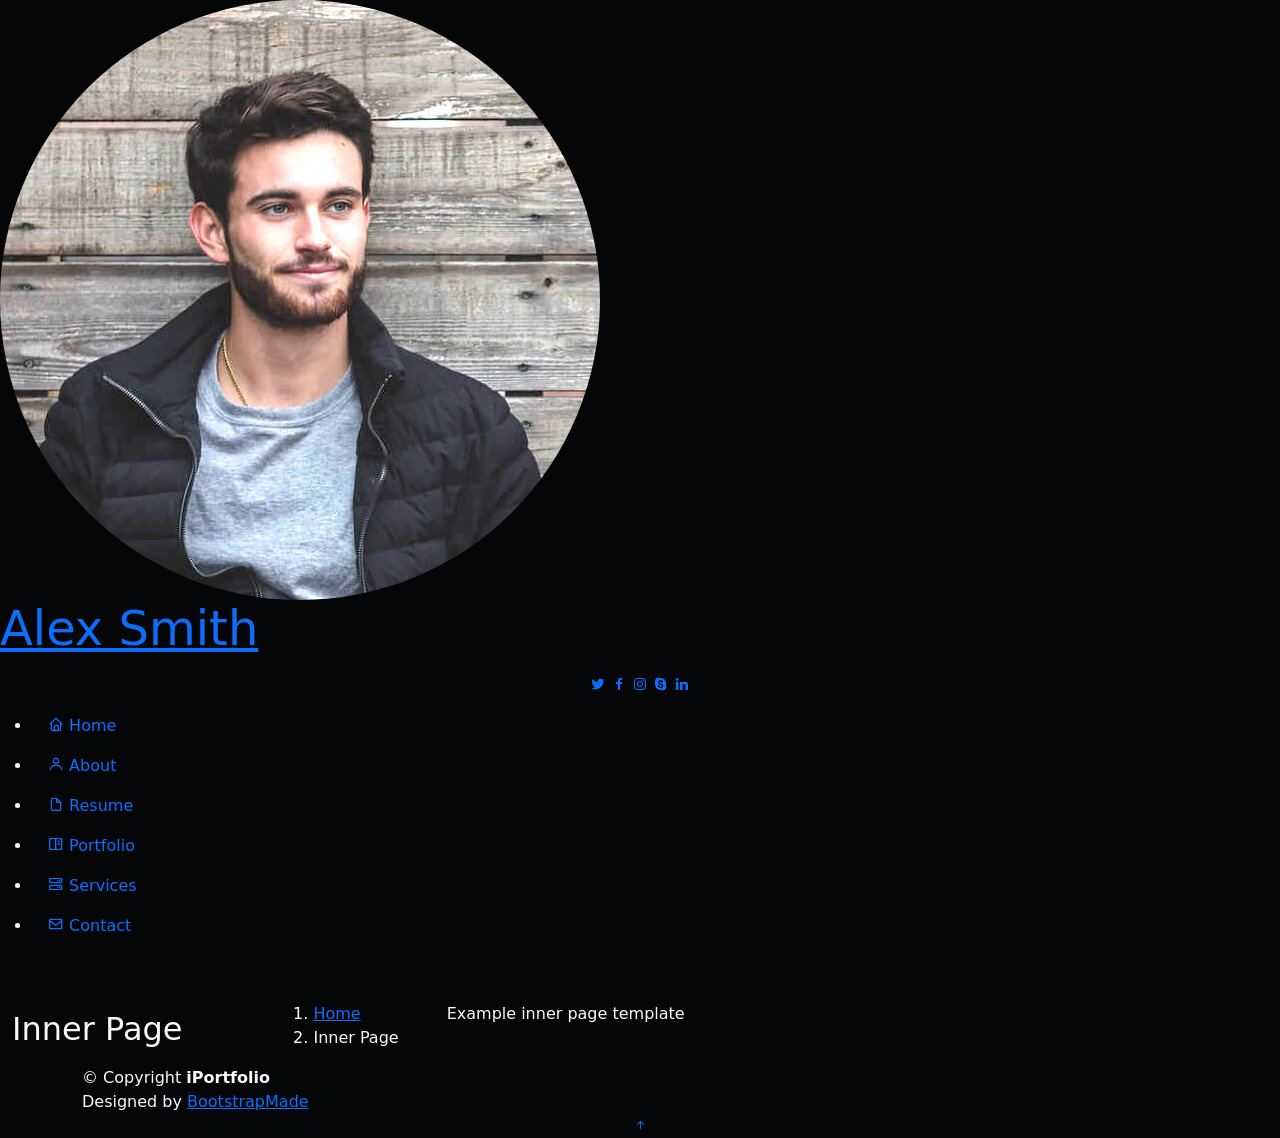
<file: inner-page.html>
<!DOCTYPE html>
<html lang="en">

<head>
  <meta charset="utf-8">
  <meta content="width=device-width, initial-scale=1.0" name="viewport">

  <title>Inner Page - iPortfolio Bootstrap Template</title>
  <meta content="" name="description">
  <meta content="" name="keywords">

  <!-- Favicons -->
  <link href="assets/img/favicon.png" rel="icon">
  <link href="assets/img/apple-touch-icon.png" rel="apple-touch-icon">

  <!-- Google Fonts -->
  <link href="https://fonts.googleapis.com/css?family=Open+Sans:300,300i,400,400i,600,600i,700,700i|Raleway:300,300i,400,400i,500,500i,600,600i,700,700i|Poppins:300,300i,400,400i,500,500i,600,600i,700,700i" rel="stylesheet">

  <!-- Vendor CSS Files -->
  <link href="assets/vendor/aos/aos.css" rel="stylesheet">
  <link href="assets/vendor/bootstrap/css/bootstrap.min.css" rel="stylesheet">
  <link href="assets/vendor/bootstrap-icons/bootstrap-icons.css" rel="stylesheet">
  <link href="assets/vendor/boxicons/css/boxicons.min.css" rel="stylesheet">
  <link href="assets/vendor/glightbox/css/glightbox.min.css" rel="stylesheet">
  <link href="assets/vendor/swiper/swiper-bundle.min.css" rel="stylesheet">

  <!-- Template Main CSS File -->
  <link href="assets/css/style.css" rel="stylesheet">

  <!-- =======================================================
  * Template Name: iPortfolio - v3.7.0
  * Template URL: https://bootstrapmade.com/iportfolio-bootstrap-portfolio-websites-template/
  * Author: BootstrapMade.com
  * License: https://bootstrapmade.com/license/
  ======================================================== -->
</head>

<body>

  <!-- ======= Mobile nav toggle button ======= -->
  <i class="bi bi-list mobile-nav-toggle d-xl-none"></i>

  <!-- ======= Header ======= -->
  <header id="header">
    <div class="d-flex flex-column">

      <div class="profile">
        <img src="assets/img/profile-img.jpg" alt="" class="img-fluid rounded-circle">
        <h1 class="text-light"><a href="index.html">Alex Smith</a></h1>
        <div class="social-links mt-3 text-center">
          <a href="#" class="twitter"><i class="bx bxl-twitter"></i></a>
          <a href="#" class="facebook"><i class="bx bxl-facebook"></i></a>
          <a href="#" class="instagram"><i class="bx bxl-instagram"></i></a>
          <a href="#" class="google-plus"><i class="bx bxl-skype"></i></a>
          <a href="#" class="linkedin"><i class="bx bxl-linkedin"></i></a>
        </div>
      </div>

      <nav id="navbar" class="nav-menu navbar">
        <ul>
          <li><a href="#hero" class="nav-link scrollto active"><i class="bx bx-home"></i> <span>Home</span></a></li>
          <li><a href="#about" class="nav-link scrollto"><i class="bx bx-user"></i> <span>About</span></a></li>
          <li><a href="#resume" class="nav-link scrollto"><i class="bx bx-file-blank"></i> <span>Resume</span></a></li>
          <li><a href="#portfolio" class="nav-link scrollto"><i class="bx bx-book-content"></i> <span>Portfolio</span></a></li>
          <li><a href="#services" class="nav-link scrollto"><i class="bx bx-server"></i> <span>Services</span></a></li>
          <li><a href="#contact" class="nav-link scrollto"><i class="bx bx-envelope"></i> <span>Contact</span></a></li>
        </ul>
      </nav><!-- .nav-menu -->
    </div>
  </header><!-- End Header -->

  <main id="main">

    <!-- ======= Breadcrumbs ======= -->
    <section class="breadcrumbs">
      <div class="container">

        <div class="d-flex justify-content-between align-items-center">
          <h2>Inner Page</h2>
          <ol>
            <li><a href="index.html">Home</a></li>
            <li>Inner Page</li>
          </ol>
        </div>

      </div>
    </section><!-- End Breadcrumbs -->

    <section class="inner-page">
      <div class="container">
        <p>
          Example inner page template
        </p>
      </div>
    </section>

  </main><!-- End #main -->

  <!-- ======= Footer ======= -->
  <footer id="footer">
    <div class="container">
      <div class="copyright">
        &copy; Copyright <strong><span>iPortfolio</span></strong>
      </div>
      <div class="credits">
        <!-- All the links in the footer should remain intact. -->
        <!-- You can delete the links only if you purchased the pro version. -->
        <!-- Licensing information: https://bootstrapmade.com/license/ -->
        <!-- Purchase the pro version with working PHP/AJAX contact form: https://bootstrapmade.com/iportfolio-bootstrap-portfolio-websites-template/ -->
        Designed by <a href="https://bootstrapmade.com/">BootstrapMade</a>
      </div>
    </div>
  </footer><!-- End  Footer -->

  <a href="#" class="back-to-top d-flex align-items-center justify-content-center"><i class="bi bi-arrow-up-short"></i></a>

  <!-- Vendor JS Files -->
  <script src="assets/vendor/purecounter/purecounter.js"></script>
  <script src="assets/vendor/aos/aos.js"></script>
  <script src="assets/vendor/bootstrap/js/bootstrap.bundle.min.js"></script>
  <script src="assets/vendor/glightbox/js/glightbox.min.js"></script>
  <script src="assets/vendor/isotope-layout/isotope.pkgd.min.js"></script>
  <script src="assets/vendor/swiper/swiper-bundle.min.js"></script>
  <script src="assets/vendor/typed.js/typed.min.js"></script>
  <script src="assets/vendor/waypoints/noframework.waypoints.js"></script>
  <script src="assets/vendor/php-email-form/validate.js"></script>

  <!-- Template Main JS File -->
  <script src="assets/js/main.js"></script>

</body>

</html>
</file>
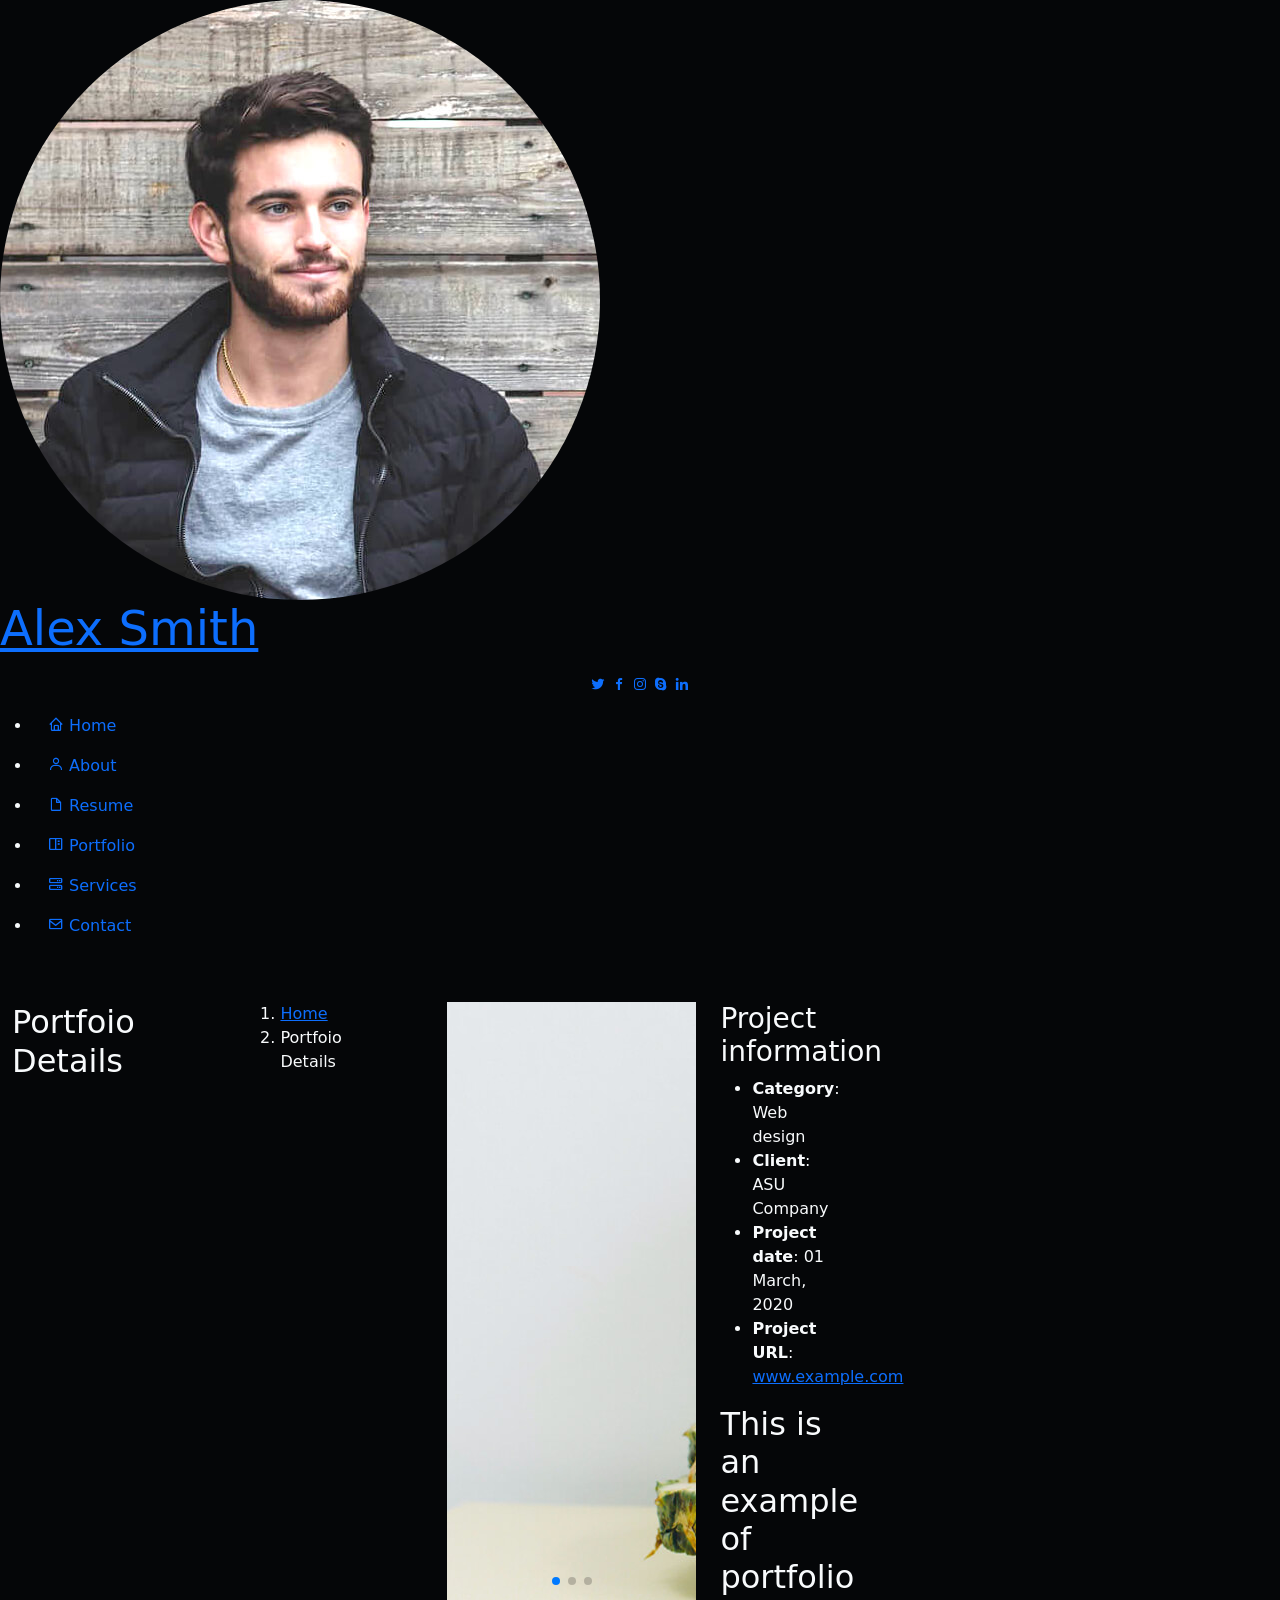
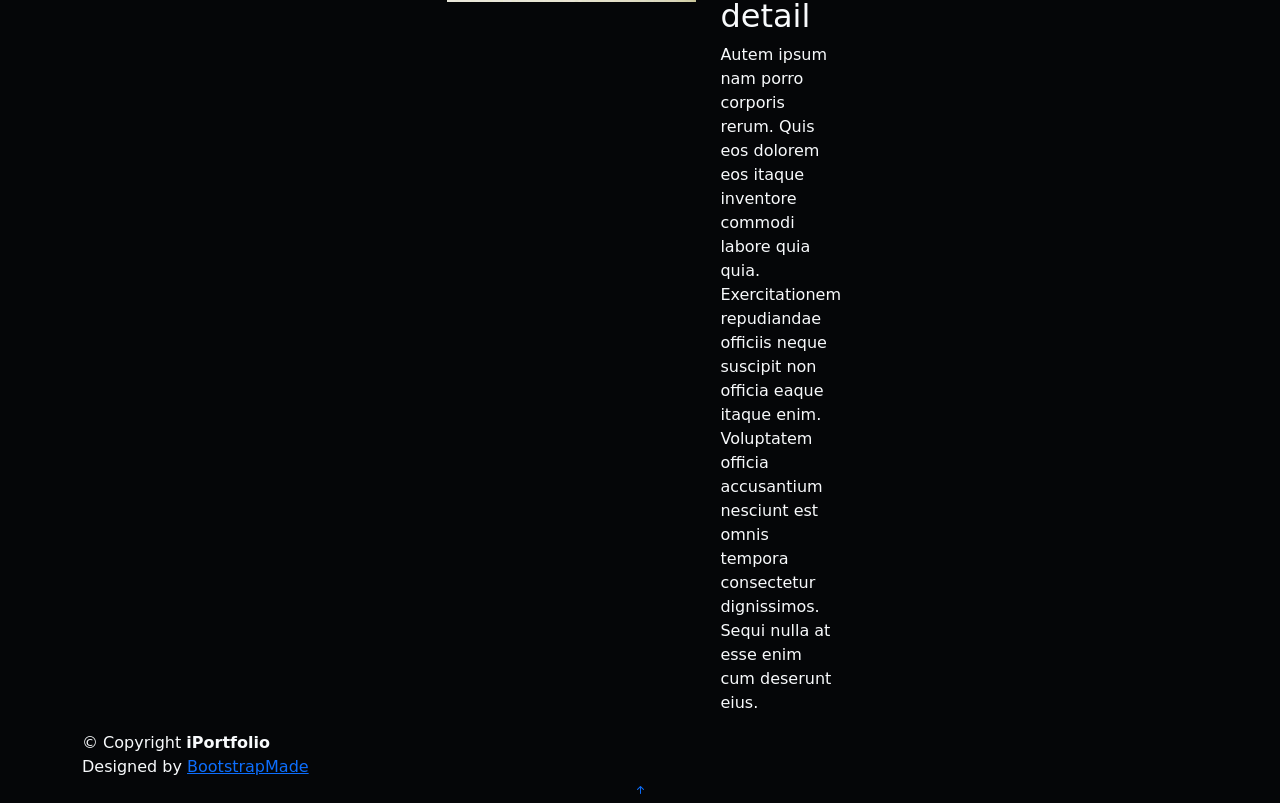
<file: portfolio-details.html>
<!DOCTYPE html>
<html lang="en">

<head>
  <meta charset="utf-8">
  <meta content="width=device-width, initial-scale=1.0" name="viewport">

  <title>Portfolio Details - iPortfolio Bootstrap Template</title>
  <meta content="" name="description">
  <meta content="" name="keywords">

  <!-- Favicons -->
  <link href="assets/img/favicon.png" rel="icon">
  <link href="assets/img/apple-touch-icon.png" rel="apple-touch-icon">

  <!-- Google Fonts -->
  <link href="https://fonts.googleapis.com/css?family=Open+Sans:300,300i,400,400i,600,600i,700,700i|Raleway:300,300i,400,400i,500,500i,600,600i,700,700i|Poppins:300,300i,400,400i,500,500i,600,600i,700,700i" rel="stylesheet">

  <!-- Vendor CSS Files -->
  <link href="assets/vendor/aos/aos.css" rel="stylesheet">
  <link href="assets/vendor/bootstrap/css/bootstrap.min.css" rel="stylesheet">
  <link href="assets/vendor/bootstrap-icons/bootstrap-icons.css" rel="stylesheet">
  <link href="assets/vendor/boxicons/css/boxicons.min.css" rel="stylesheet">
  <link href="assets/vendor/glightbox/css/glightbox.min.css" rel="stylesheet">
  <link href="assets/vendor/swiper/swiper-bundle.min.css" rel="stylesheet">

  <!-- Template Main CSS File -->
  <link href="assets/css/style.css" rel="stylesheet">

  <!-- =======================================================
  * Template Name: iPortfolio - v3.7.0
  * Template URL: https://bootstrapmade.com/iportfolio-bootstrap-portfolio-websites-template/
  * Author: BootstrapMade.com
  * License: https://bootstrapmade.com/license/
  ======================================================== -->
</head>

<body>

  <!-- ======= Mobile nav toggle button ======= -->
  <i class="bi bi-list mobile-nav-toggle d-xl-none"></i>

  <!-- ======= Header ======= -->
  <header id="header">
    <div class="d-flex flex-column">

      <div class="profile">
        <img src="assets/img/profile-img.jpg" alt="" class="img-fluid rounded-circle">
        <h1 class="text-light"><a href="index.html">Alex Smith</a></h1>
        <div class="social-links mt-3 text-center">
          <a href="#" class="twitter"><i class="bx bxl-twitter"></i></a>
          <a href="#" class="facebook"><i class="bx bxl-facebook"></i></a>
          <a href="#" class="instagram"><i class="bx bxl-instagram"></i></a>
          <a href="#" class="google-plus"><i class="bx bxl-skype"></i></a>
          <a href="#" class="linkedin"><i class="bx bxl-linkedin"></i></a>
        </div>
      </div>

      <nav id="navbar" class="nav-menu navbar">
        <ul>
          <li><a href="#hero" class="nav-link scrollto active"><i class="bx bx-home"></i> <span>Home</span></a></li>
          <li><a href="#about" class="nav-link scrollto"><i class="bx bx-user"></i> <span>About</span></a></li>
          <li><a href="#resume" class="nav-link scrollto"><i class="bx bx-file-blank"></i> <span>Resume</span></a></li>
          <li><a href="#portfolio" class="nav-link scrollto"><i class="bx bx-book-content"></i> <span>Portfolio</span></a></li>
          <li><a href="#services" class="nav-link scrollto"><i class="bx bx-server"></i> <span>Services</span></a></li>
          <li><a href="#contact" class="nav-link scrollto"><i class="bx bx-envelope"></i> <span>Contact</span></a></li>
        </ul>
      </nav><!-- .nav-menu -->
    </div>
  </header><!-- End Header -->

  <main id="main">

    <!-- ======= Breadcrumbs ======= -->
    <section id="breadcrumbs" class="breadcrumbs">
      <div class="container">

        <div class="d-flex justify-content-between align-items-center">
          <h2>Portfoio Details</h2>
          <ol>
            <li><a href="index.html">Home</a></li>
            <li>Portfoio Details</li>
          </ol>
        </div>

      </div>
    </section><!-- End Breadcrumbs -->

    <!-- ======= Portfolio Details Section ======= -->
    <section id="portfolio-details" class="portfolio-details">
      <div class="container">

        <div class="row gy-4">

          <div class="col-lg-8">
            <div class="portfolio-details-slider swiper">
              <div class="swiper-wrapper align-items-center">

                <div class="swiper-slide">
                  <img src="assets/img/portfolio/portfolio-details-1.jpg" alt="">
                </div>

                <div class="swiper-slide">
                  <img src="assets/img/portfolio/portfolio-details-2.jpg" alt="">
                </div>

                <div class="swiper-slide">
                  <img src="assets/img/portfolio/portfolio-details-3.jpg" alt="">
                </div>

              </div>
              <div class="swiper-pagination"></div>
            </div>
          </div>

          <div class="col-lg-4">
            <div class="portfolio-info">
              <h3>Project information</h3>
              <ul>
                <li><strong>Category</strong>: Web design</li>
                <li><strong>Client</strong>: ASU Company</li>
                <li><strong>Project date</strong>: 01 March, 2020</li>
                <li><strong>Project URL</strong>: <a href="#">www.example.com</a></li>
              </ul>
            </div>
            <div class="portfolio-description">
              <h2>This is an example of portfolio detail</h2>
              <p>
                Autem ipsum nam porro corporis rerum. Quis eos dolorem eos itaque inventore commodi labore quia quia. Exercitationem repudiandae officiis neque suscipit non officia eaque itaque enim. Voluptatem officia accusantium nesciunt est omnis tempora consectetur dignissimos. Sequi nulla at esse enim cum deserunt eius.
              </p>
            </div>
          </div>

        </div>

      </div>
    </section><!-- End Portfolio Details Section -->

  </main><!-- End #main -->

  <!-- ======= Footer ======= -->
  <footer id="footer">
    <div class="container">
      <div class="copyright">
        &copy; Copyright <strong><span>iPortfolio</span></strong>
      </div>
      <div class="credits">
        <!-- All the links in the footer should remain intact. -->
        <!-- You can delete the links only if you purchased the pro version. -->
        <!-- Licensing information: https://bootstrapmade.com/license/ -->
        <!-- Purchase the pro version with working PHP/AJAX contact form: https://bootstrapmade.com/iportfolio-bootstrap-portfolio-websites-template/ -->
        Designed by <a href="https://bootstrapmade.com/">BootstrapMade</a>
      </div>
    </div>
  </footer><!-- End  Footer -->

  <a href="#" class="back-to-top d-flex align-items-center justify-content-center"><i class="bi bi-arrow-up-short"></i></a>

  <!-- Vendor JS Files -->
  <script src="assets/vendor/purecounter/purecounter.js"></script>
  <script src="assets/vendor/aos/aos.js"></script>
  <script src="assets/vendor/bootstrap/js/bootstrap.bundle.min.js"></script>
  <script src="assets/vendor/glightbox/js/glightbox.min.js"></script>
  <script src="assets/vendor/isotope-layout/isotope.pkgd.min.js"></script>
  <script src="assets/vendor/swiper/swiper-bundle.min.js"></script>
  <script src="assets/vendor/typed.js/typed.min.js"></script>
  <script src="assets/vendor/waypoints/noframework.waypoints.js"></script>
  <script src="assets/vendor/php-email-form/validate.js"></script>

  <!-- Template Main JS File -->
  <script src="assets/js/main.js"></script>

</body>

</html>
</file>
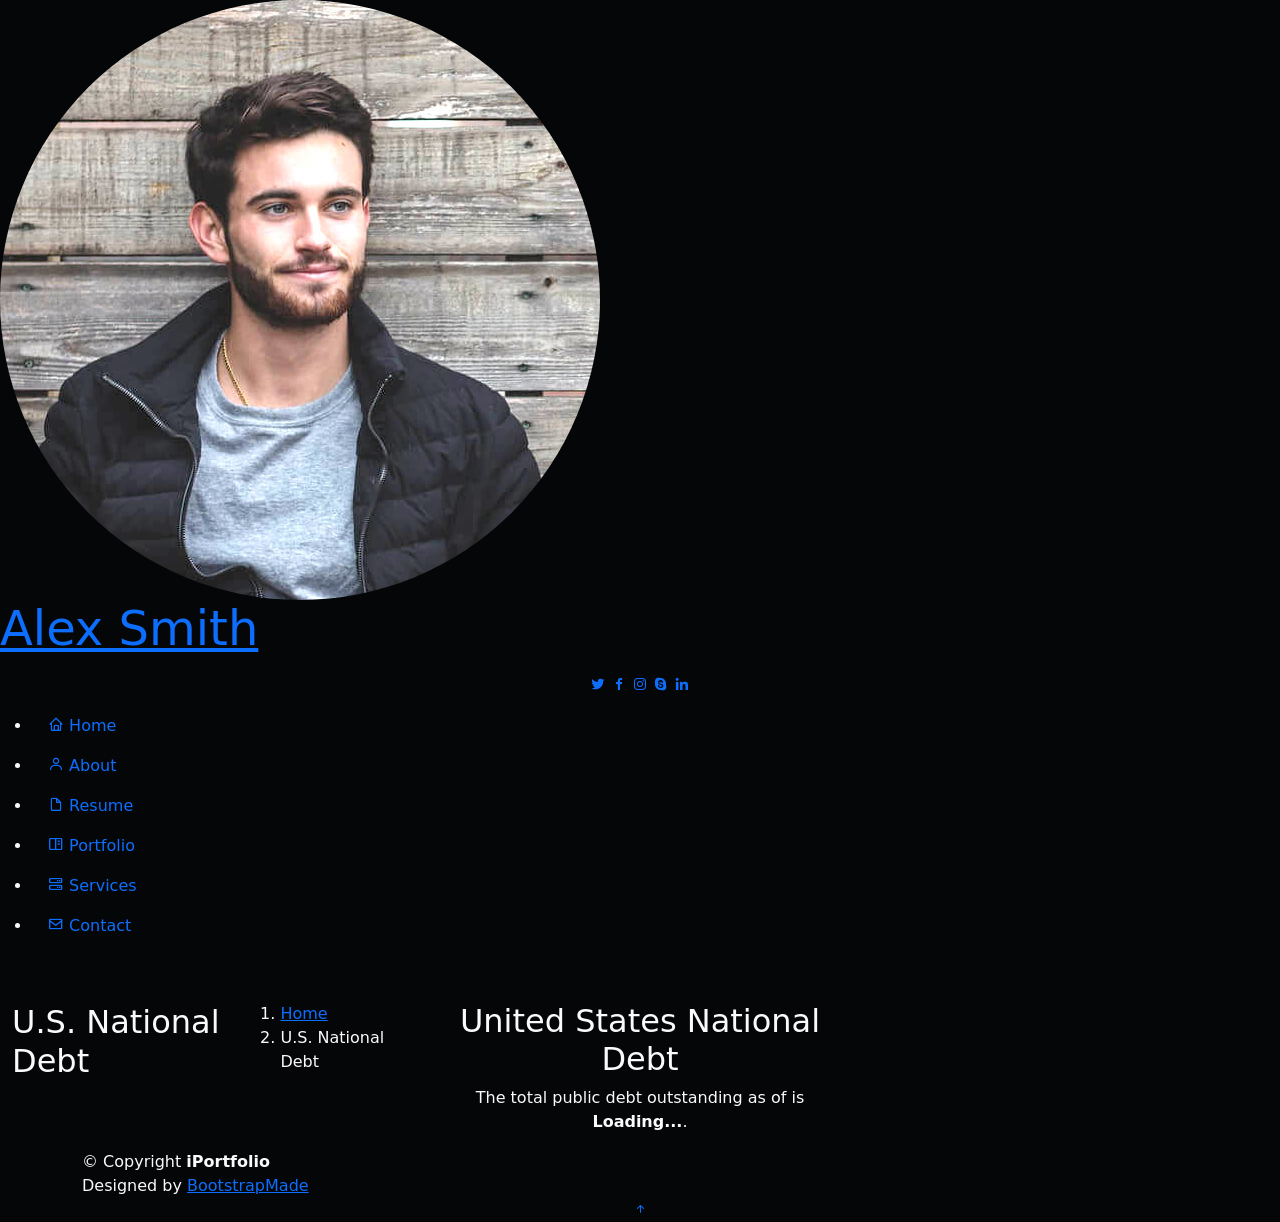
<file: usdebt.html>
<!DOCTYPE html>
<html lang="en">

<head>
  <meta charset="utf-8">
  <meta content="width=device-width, initial-scale=1.0" name="viewport">

  <title>U.S. National Debt</title>
  <meta content="" name="description">
  <meta content="" name="keywords">

  <!-- Favicons -->
  <link href="assets/img/favicon.png" rel="icon">
  <link href="assets/img/apple-touch-icon.png" rel="apple-touch-icon">

  <!-- Google Fonts -->
  <link href="https://fonts.googleapis.com/css?family=Open+Sans:300,300i,400,400i,600,600i,700,700i|Raleway:300,300i,400,400i,500,500i,600,600i,700,700i|Poppins:300,300i,400,400i,500,500i,600,600i,700,700i" rel="stylesheet">

  <!-- Vendor CSS Files -->
  <link href="assets/vendor/aos/aos.css" rel="stylesheet">
  <link href="assets/vendor/bootstrap/css/bootstrap.min.css" rel="stylesheet">
  <link href="assets/vendor/bootstrap-icons/bootstrap-icons.css" rel="stylesheet">
  <link href="assets/vendor/boxicons/css/boxicons.min.css" rel="stylesheet">
  <link href="assets/vendor/glightbox/css/glightbox.min.css" rel="stylesheet">
  <link href="assets/vendor/swiper/swiper-bundle.min.css" rel="stylesheet">

  <!-- Template Main CSS File -->
  <link href="assets/css/style.css" rel="stylesheet">

  <!-- =======================================================
  * Template Name: iPortfolio - v3.7.0
  * Template URL: https://bootstrapmade.com/iportfolio-bootstrap-portfolio-websites-template/
  * Author: BootstrapMade.com
  * License: https://bootstrapmade.com/license/
  ======================================================== -->
</head>

<body>

  <!-- ======= Mobile nav toggle button ======= -->
  <i class="bi bi-list mobile-nav-toggle d-xl-none"></i>

  <!-- ======= Header ======= -->
  <header id="header">
    <div class="d-flex flex-column">

      <div class="profile">
        <img src="assets/img/profile-img.jpg" alt="" class="img-fluid rounded-circle">
        <h1 class="text-light"><a href="index.html">Alex Smith</a></h1>
        <div class="social-links mt-3 text-center">
          <a href="#" class="twitter"><i class="bx bxl-twitter"></i></a>
          <a href="#" class="facebook"><i class="bx bxl-facebook"></i></a>
          <a href="#" class="instagram"><i class="bx bxl-instagram"></i></a>
          <a href="#" class="google-plus"><i class="bx bxl-skype"></i></a>
          <a href="#" class="linkedin"><i class="bx bxl-linkedin"></i></a>
        </div>
      </div>

      <nav id="navbar" class="nav-menu navbar">
        <ul>
          <li><a href="#hero" class="nav-link scrollto active"><i class="bx bx-home"></i> <span>Home</span></a></li>
          <li><a href="#about" class="nav-link scrollto"><i class="bx bx-user"></i> <span>About</span></a></li>
          <li><a href="#resume" class="nav-link scrollto"><i class="bx bx-file-blank"></i> <span>Resume</span></a></li>
          <li><a href="#portfolio" class="nav-link scrollto"><i class="bx bx-book-content"></i> <span>Portfolio</span></a></li>
          <li><a href="#services" class="nav-link scrollto"><i class="bx bx-server"></i> <span>Services</span></a></li>
          <li><a href="#contact" class="nav-link scrollto"><i class="bx bx-envelope"></i> <span>Contact</span></a></li>
        </ul>
      </nav><!-- .nav-menu -->
    </div>
  </header><!-- End Header -->

  <main id="main">

    <!-- ======= Breadcrumbs ======= -->
    <section class="breadcrumbs">
      <div class="container">

        <div class="d-flex justify-content-between align-items-center">
          <h2>U.S. National Debt</h2>
          <ol>
            <li><a href="index.html">Home</a></li>
            <li>U.S. National Debt</li>
          </ol>
        </div>

      </div>
    </section><!-- End Breadcrumbs -->

    <section class="inner-page">
      <div class="container text-center">
        <h2>United States National Debt</h2>
        <p>The total public debt outstanding as of <span id="debt-date"></span> is <strong id="debt-value">Loading...</strong>.</p>
      </div>
    </section>

  </main><!-- End #main -->

  <!-- ======= Footer ======= -->
  <footer id="footer">
    <div class="container">
      <div class="copyright">
        &copy; Copyright <strong><span>iPortfolio</span></strong>
      </div>
      <div class="credits">
        <!-- All the links in the footer should remain intact. -->
        <!-- You can delete the links only if you purchased the pro version. -->
        <!-- Licensing information: https://bootstrapmade.com/license/ -->
        <!-- Purchase the pro version with working PHP/AJAX contact form: https://bootstrapmade.com/iportfolio-bootstrap-portfolio-websites-template/ -->
        Designed by <a href="https://bootstrapmade.com/">BootstrapMade</a>
      </div>
    </div>
  </footer><!-- End  Footer -->

  <a href="#" class="back-to-top d-flex align-items-center justify-content-center"><i class="bi bi-arrow-up-short"></i></a>

  <!-- Vendor JS Files -->
  <script src="assets/vendor/purecounter/purecounter.js"></script>
  <script src="assets/vendor/aos/aos.js"></script>
  <script src="assets/vendor/bootstrap/js/bootstrap.bundle.min.js"></script>
  <script src="assets/vendor/glightbox/js/glightbox.min.js"></script>
  <script src="assets/vendor/isotope-layout/isotope.pkgd.min.js"></script>
  <script src="assets/vendor/swiper/swiper-bundle.min.js"></script>
  <script src="assets/vendor/typed.js/typed.min.js"></script>
  <script src="assets/vendor/waypoints/noframework.waypoints.js"></script>
  <script src="assets/vendor/php-email-form/validate.js"></script>

  <!-- Template Main JS File -->
  <script src="assets/js/usdebt.js"></script>
  <script src="assets/js/main.js"></script>

</body>

</html>
</file>
<file: assets/css/style.css>
:root {
  color-scheme: dark;
  --bg: #050608;
  --panel: #0d1117;
  --border: #1c232f;
  --accent: #f4c95d;
  --accent-text: #1a120b;
  --text: #f8fafc;
  --muted: #8b97a4;
}

* {
  box-sizing: border-box;
}

body {
  margin: 0;
  min-height: 100vh;
  background: var(--bg);
  color: var(--text);
  font-family: system-ui, -apple-system, BlinkMacSystemFont, "Segoe UI", sans-serif;
}

body::selection {
  background: var(--accent);
  color: var(--accent-text);
}

.page {
  max-width: 1100px;
  margin: 0 auto;
  padding: 1.5rem clamp(1rem, 4vw, 2.5rem) 3rem;
}

header {
  text-align: left;
  margin-bottom: 2rem;
}

h1 {
  font-size: clamp(2rem, 4vw, 3rem);
  margin-bottom: 0.75rem;
}

.eyebrow {
  text-transform: uppercase;
  letter-spacing: 0.2em;
  font-size: 0.8rem;
  color: var(--muted);
}

.lede {
  max-width: 720px;
  color: var(--muted);
}

.tips {
  list-style: disc;
  padding-left: 1.25rem;
  color: var(--muted);
  display: flex;
  flex-wrap: wrap;
  gap: 0.75rem 1.5rem;
}

main {
  display: grid;
  gap: 1.5rem;
}

.panel {
  border: 1px solid var(--border);
  border-radius: 16px;
  padding: 1.5rem;
  background: var(--panel);
  box-shadow: 0 15px 30px rgba(0, 0, 0, 0.35);
}

.panel-head {
  display: flex;
  justify-content: space-between;
  align-items: baseline;
  gap: 0.75rem;
  margin-bottom: 0.75rem;
}

.panel-head h2 {
  margin: 0;
  font-size: 1.1rem;
}

.panel-head p,
.panel-head span {
  margin: 0;
  color: var(--muted);
  font-size: 0.9rem;
}

#map {
  width: 100%;
  height: 420px;
  border-radius: 12px;
  border: 1px solid var(--border);
}

form {
  display: flex;
  flex-direction: column;
  gap: 0.9rem;
}

label {
  text-transform: uppercase;
  letter-spacing: 0.1em;
  font-size: 0.8rem;
  color: var(--muted);
}

input,
textarea,
button {
  font: inherit;
  border-radius: 10px;
  border: 1px solid var(--border);
  background: #050608;
  color: var(--text);
  padding: 0.75rem 0.9rem;
}

textarea {
  min-height: 110px;
  resize: vertical;
}

button {
  border: none;
  background: var(--accent);
  color: var(--accent-text);
  font-weight: 600;
  cursor: pointer;
  transition: opacity 120ms ease;
}

button:hover,
button:focus-visible {
  opacity: 0.85;
}

button.secondary {
  background: transparent;
  color: var(--muted);
  border: 1px solid var(--border);
}

.note {
  color: var(--muted);
  font-size: 0.85rem;
}

.count {
  font-size: 0.85rem;
}

.deal-list {
  list-style: none;
  padding: 0;
  margin: 0;
  display: flex;
  flex-direction: column;
  gap: 1rem;
}

.deal-item {
  border: 1px solid var(--border);
  border-radius: 12px;
  padding: 1rem;
  display: flex;
  flex-direction: column;
  gap: 0.5rem;
}

@media (min-width: 640px) {
  .deal-item {
    flex-direction: row;
    justify-content: space-between;
    align-items: flex-start;
  }
}

.deal-item p {
  margin: 0.2rem 0;
}

.deal-item .title {
  font-weight: 600;
}

.muted {
  color: var(--muted);
  font-size: 0.85rem;
}

.actions {
  display: flex;
  gap: 0.5rem;
}

@media (min-width: 960px) {
  main {
    grid-template-columns: repeat(3, minmax(0, 1fr));
  }

  .map-panel {
    grid-column: span 2;
  }

  .feed-panel {
    grid-column: span 2;
  }
}
</file>
